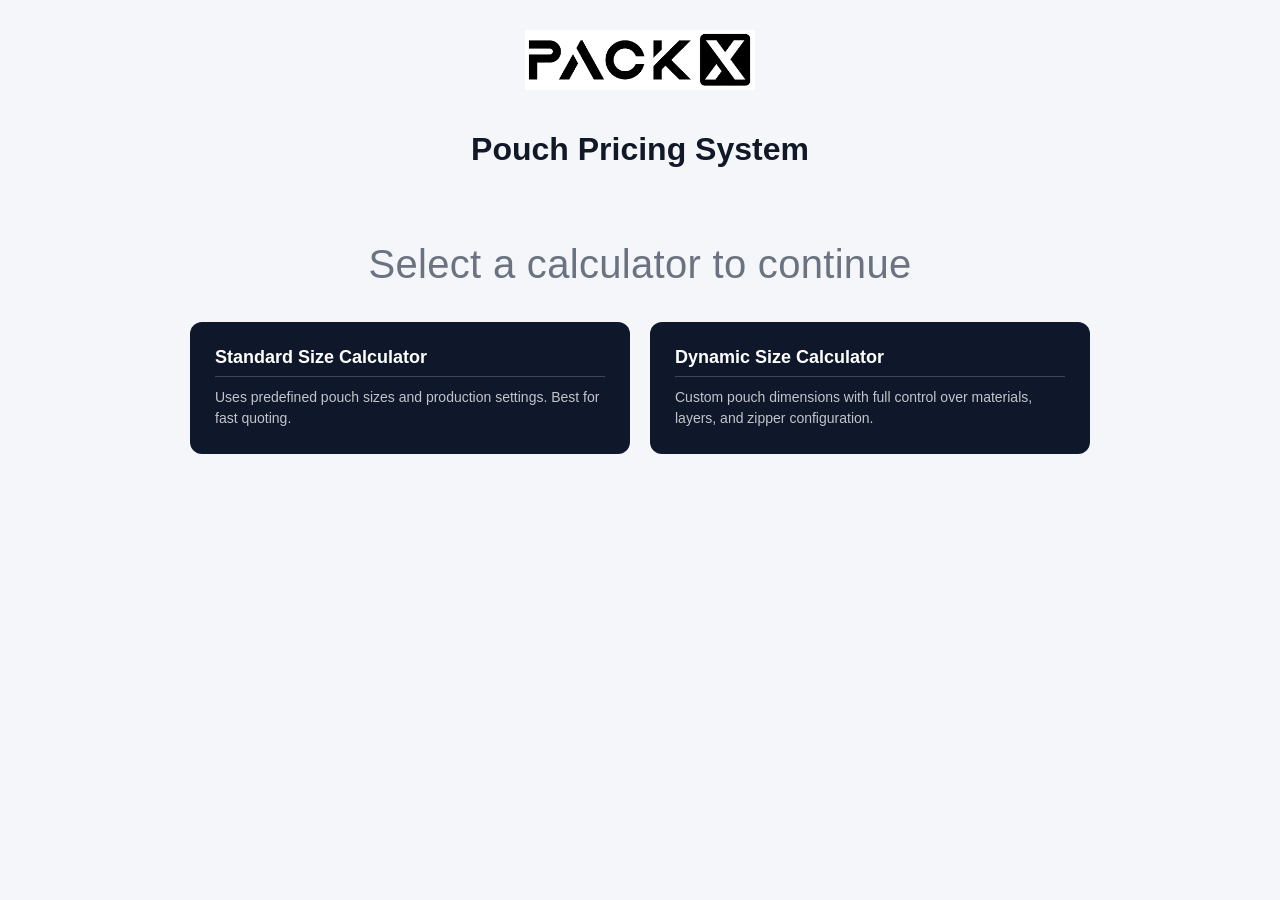
<file: index.html>
<!DOCTYPE html>
<html lang="en">
<head>
  <meta charset="UTF-8" />
  <title>Pouch Pricing System</title>
  <link rel="stylesheet" href="index.css">
</head>

<body>
<!-- ================= HOMEPAGE BUTTON ================= -->
<div class="home-button">
  <a href="index.html">
    <img src="pxlogo.png" alt="Home" />
  </a>
</div>
<h1>Pouch Pricing System</h1>
<br></br>
<br></br>
<p class="subtitle">
  Select a calculator to continue
</p>
<div class="home-container">

  <!-- STANDARD CALCULATOR -->
  <a href="standard.html" class="home-card">
    <h2>Standard Size Calculator</h2>
    <p>
      Uses predefined pouch sizes and production settings.
      Best for fast quoting.
    </p>
  </a>

  <!-- DYNAMIC CALCULATOR -->
  <a href="dynamic.html" class="home-card">
    <h2>Dynamic Size Calculator</h2>
    <p>
      Custom pouch dimensions with full control over materials,
      layers, and zipper configuration.
    </p>
  </a>

</div>

</body>
</html>
</file>
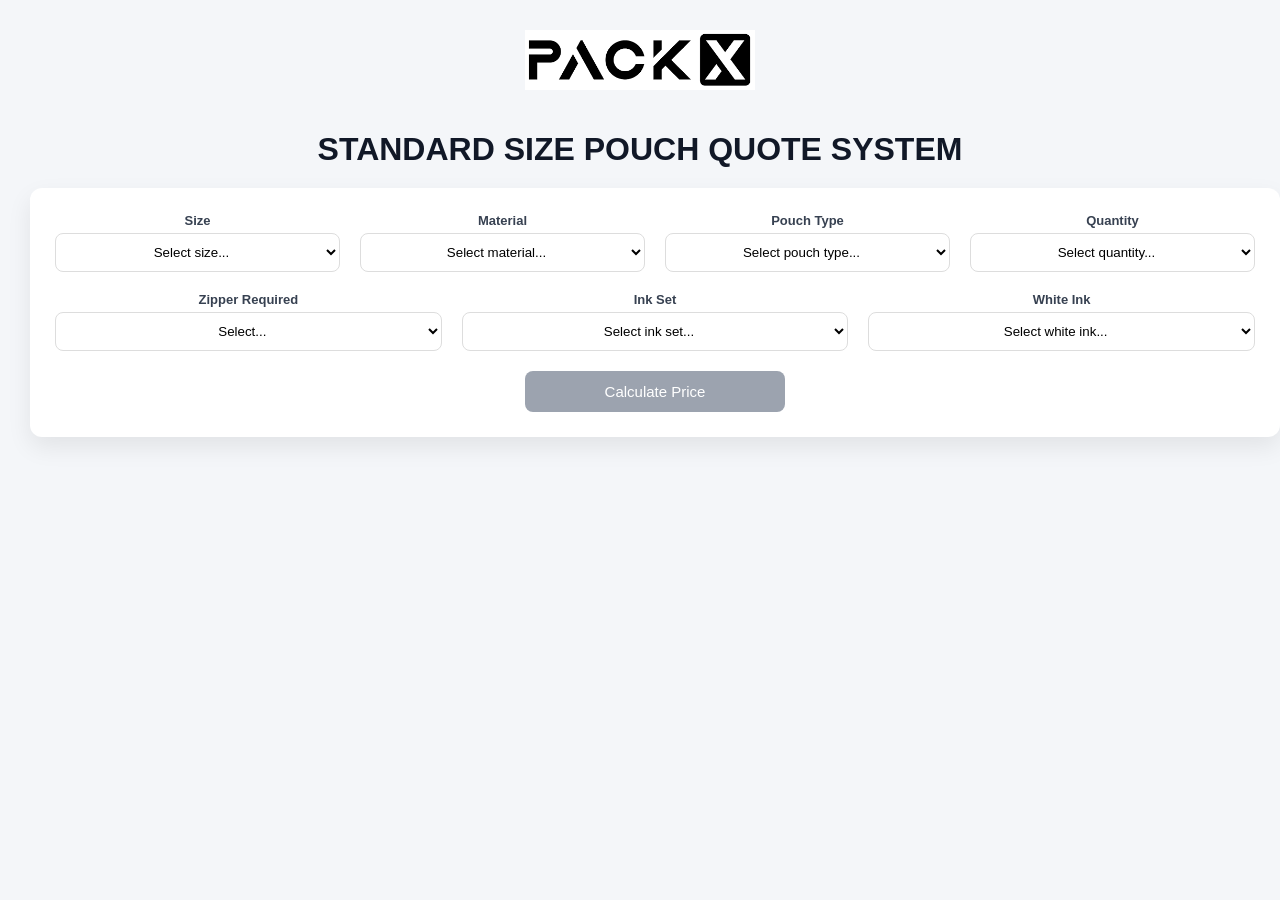
<file: standard.html>
<!DOCTYPE html>
<html lang="en">
<head>
  <meta charset="UTF-8" />
  <title>Standard Size Calculator</title>
  <link rel="stylesheet" href="standard.css">
</head>

<body>
<!-- ================= HOMEPAGE BUTTON ================= -->
<div class="home-button">
  <a href="index.html">
    <img src="pxlogo.png" alt="Home" />
  </a>
</div>

<h1>STANDARD SIZE POUCH QUOTE SYSTEM</h1>

<div class="container">

  <!-- ================= ROW 1 ================= -->
  <div class="row row-1">

    <div class="field">
      <label>Size</label>
      <select id="size">
        <option value="" selected disabled>Select size...</option>
      </select>
    </div>

    <div class="field">
      <label>Material</label>
      <select id="material">
        <option value="" selected disabled>Select material...</option>
      </select>
    </div>

    <div class="field">
      <label>Pouch Type</label>
      <select id="pouchType">
        <option value="" selected disabled>Select pouch type...</option>
      </select>
    </div>

    <div class="field">
      <label>Quantity</label>
      <select id="quantity">
        <option value="" selected disabled>Select quantity...</option>
      </select>
    </div>

  </div>

  <!-- ================= ROW 2 ================= -->
  <div class="row row-2">

    <div class="field">
      <label>Zipper Required</label>
      <select id="zipper">
        <option value="" selected disabled>Select...</option>
        <option value="yes">Yes</option>
        <option value="no">No</option>
      </select>
    </div>

    <div class="field">
      <label>Ink Set</label>
      <select id="inkSet">
        <option value="" selected disabled>Select ink set...</option>
      </select>
    </div>

    <div class="field">
      <label>White Ink</label>
      <select id="whiteInk">
        <option value="" selected disabled>Select white ink...</option>
      </select>
    </div>

  </div>

  <!-- ================= BUTTON ================= -->
  <div class="row button-row">
  <button id="calculateBtn" onclick="calculate()" disabled>Calculate Price</button>
</div>

</div>

<!-- OUTPUT -->
<div id="result"></div>

<script src="standard.js"></script>

</body>
</html>
</file>
<file: index.css>
/* ================= BODY ================= */
body {
  font-family: Arial, sans-serif;
  background: #f4f6f9;
  margin: 0;
  padding: 30px; /* optional, keeps spacing around content */
  
  display: flex;
  flex-direction: column;
  align-items: center; /* centers everything horizontally */
}

/* ================= HOMEPAGE LOGO ================= */
.home-button {
  margin-bottom: 20px;
}

.home-button img {
  height: 60px;
  cursor: pointer;
  display: block;       /* ensures it behaves like a block element */
  margin: 0 auto;       /* horizontally centers the image */
  transition: transform 0.2s ease;
}

.home-button img:hover {
  transform: scale(1.05);
}

/* ================= TITLE ================= */
h1 {
  text-align: center;
  margin-bottom: 10px;
  color: #111827;
}

/* ================= SUBTITLE ================= */
.subtitle {
  text-align: center;
  color: #6b7280;
  margin-top: -8px;
  margin-bottom: 35px;
  font-size: 40px;
  letter-spacing: 0.3px;
}

/* ================= HOME GRID ================= */
.home-container {
  max-width: 900px;
  width: 100%;
  display: grid;
  grid-template-columns: repeat(2, 1fr);
  gap: 20px;
  margin: auto;
}

/* ================= HOME CARDS ================= */
.home-card {
  background: #0f172a;
  color: #ffffff;
  padding: 25px;
  border-radius: 12px;
  text-decoration: none;

  display: flex;
  flex-direction: column;
  transition: transform 0.2s ease, box-shadow 0.2s ease;
}

.home-card:hover {
  transform: translateY(-5px);
  box-shadow: 0 15px 30px rgba(0,0,0,0.25);
}

.home-card h2 {
  margin: 0 0 10px 0;
  font-size: 18px;
  color: #ffffff;
  border-bottom: 1px solid rgba(255,255,255,0.2);
  padding-bottom: 8px;
}

.home-card p {
  margin: 0;
  font-size: 14px;
  line-height: 1.5;
  color: rgba(255,255,255,0.75);
  text-align: left;
}

/* ================= RESPONSIVE ================= */
@media (max-width: 800px) {
  .home-container {
    grid-template-columns: 1fr;
  }
}
</file>
<file: standard.css>
/* ================= BODY & GLOBAL ================= */
body {
  font-family: Arial, sans-serif;
  background: #f4f6f9;
  margin: 0;
  padding: 30px;

  display: flex;               /* make body a flex container */
  flex-direction: column;      /* stack children vertically */
  align-items: center;         /* center children horizontally */
}

/* ================= HOMEPAGE LOGO ================= */
.home-button {
  width: 100%;                 /* full width ensures centering works */
  display: flex;
  justify-content: center;     /* horizontal centering */
  align-items: center;         /* vertical centering if needed */
  margin-bottom: 20px;         /* spacing below logo */
}

.home-button img {
  display: block;              /* block ensures margin auto works */
  margin: 0 auto;              /* horizontal centering */
  height: 60px;
  cursor: pointer;
  transition: transform 0.2s ease;
}

.home-button img:hover {
  transform: scale(1.05);
}

/* ================= TITLE ================= */
h1 {
  text-align: center;
  margin-bottom: 20px;
  color: #111827;
}

/* ================= CONTAINER ================= */
.container {
  max-width: 1200px;
  width: 100%;                 /* ensures container fits body */
  margin: auto;
  background: white;
  padding: 25px;
  border-radius: 12px;
  box-shadow: 0 10px 25px rgba(0,0,0,0.08);
  display: flex;
  flex-direction: column;
  gap: 20px;
}

/* ================= ROW SYSTEM ================= */
.row {
  display: grid;
  gap: 20px;
}

.row.row-1 { grid-template-columns: repeat(4, 1fr); }
.row.row-2 { grid-template-columns: repeat(3, 1fr); justify-items: center; }
.row.row-3 { grid-template-columns: 1fr; justify-items: center; }

/* ================= FIELD ================= */
.field {
  display: flex;
  flex-direction: column;
  align-items: center;
  text-align: center;
  width: 100%;
}

label {
  font-weight: bold;
  font-size: 13px;
  margin-bottom: 5px;
  color: #374151;
  text-align: center;
  width: 100%;
}

input, select {
  width: 100%;
  padding: 10px;
  border-radius: 8px;
  border: 1px solid #ddd;
  background: #fff;
  text-align: center;
  box-sizing: border-box;
  transition: 0.2s ease;
}

input:focus, select:focus {
  outline: none;
  border-color: #2563eb;
  box-shadow: 0 0 0 2px rgba(37,99,235,0.15);
}

/* ================= BUTTON ================= */
.button-row {
  display: flex;
  justify-content: center;
}

button {
  width: 260px;
  padding: 12px;
  border: none;
  border-radius: 8px;
  background: #2563eb;
  color: white;
  font-size: 15px;
  cursor: pointer;
  transition: 0.2s ease;
}

button:hover { background: #1e4fd6; }
button:disabled { background: #9ca3af; cursor: not-allowed; }

/* ================= RESULT GRID ================= */
#result {
  max-width: 1400px;
  margin: 20px auto;
  display: flex;
  flex-direction: column;
  gap: 20px;
}

.result-grid {
  display: grid;
  grid-template-columns: repeat(4, 1fr);
  gap: 15px;
}

/* ================= CARDS ================= */
.card {
  background: #0f172a;
  color: #fff;
  padding: 15px;
  border-radius: 12px;
  display: flex;
  flex-direction: column;
  box-shadow: 0 8px 18px rgba(0,0,0,0.15);
  width: 250px;
  
}

.card h3 {
  margin: 0 0 10px 0;
  font-size: 14px;
  border-bottom: 1px solid rgba(255,255,255,0.15);
  padding-bottom: 6px;
  color: #e2e8f0;
}

.result-row {
  display: flex;
  justify-content: space-between;
  align-items: center;
  padding: 4px 0;
}

.result-label { color: rgba(255,255,255,0.75); font-size: 12px; }
.result-value { font-weight: 600; white-space: nowrap; color: #fff; font-size: 12px; }

.highlight {
  margin-top: 6px;
  padding-top: 8px;
  border-top: 2px solid rgba(255,255,255,0.25);
  font-size: 13px;
}

/* ================= TOTALS ================= */
.totals {
  margin-top: 40px;
  padding: 20px;
  background: #ffffff;
  border: 1px solid #e6e6e6;
  border-radius: 12px;
  box-shadow: 0 2px 10px rgba(0,0,0,0.05);
}

.totals h3 {
  margin-bottom: 15px;
  font-size: 18px;
  font-weight: 700;
  border-bottom: 2px solid #f0f0f0;
  padding-bottom: 10px;
}

.totals .result-row {
  display: flex;
  justify-content: space-between;
  align-items: center;
  padding: 8px 0;
  font-size: 14px;
}

.totals .result-label { color: #444; }
.totals .result-value { font-weight: 600; color: #111; }
.totals .result-row:last-child .result-value { color: #16a34a; font-size: 15px; }

/* ================= DIVIDER ================= */
.divider { border-top: 1px dashed #ddd; margin: 15px 0; }

/* ================= COPY BUTTON ================= */
#copySummaryBtn {
  padding: 6px 10px;
  font-size: 12px;
  border-radius: 6px;
  border: none;
  cursor: pointer;
  background: #2563eb;
  color: white;
  font-weight: bold;
  transition: 0.2s ease;
}

#copySummaryBtn:hover { background: rgba(0,0,0,0.1); }

/* ================= RESPONSIVE ================= */
@media (max-width: 900px) {
  .result-grid { grid-template-columns: repeat(2, 1fr); }
  .row.row-1 { grid-template-columns: repeat(2, 1fr) !important; }
  .row.row-2 { grid-template-columns: repeat(2, 1fr) !important; }
  .row.row-3 { grid-template-columns: 1fr !important; }
}

@media (max-width: 500px) {
  .result-grid { grid-template-columns: 1fr; }
  .totals { max-width: 100%; }
  .row.row-1, .row.row-2, .row.row-3 { grid-template-columns: 1fr !important; }
}

.volume-benefit-grid {
  display: grid;
  grid-template-columns: repeat(5, 1fr);
  gap: 14px;
  margin-top: 15px;
}

.volume-box {
  background: #111827;
  border-radius: 12px;
  padding: 18px;
  text-align: center;
  border: 1px solid #1f2937;
}

.volume-qty {
  font-size: 18px;
  font-weight: 700;
  color: #fff;
  margin-bottom: 10px;
}

.volume-price {
  font-size: 24px;
  font-weight: 800;
  color: #22c55e;
}

.volume-label {
  font-size: 13px;
  color: #9ca3af;
  margin-top: 5px;
}
</file>
